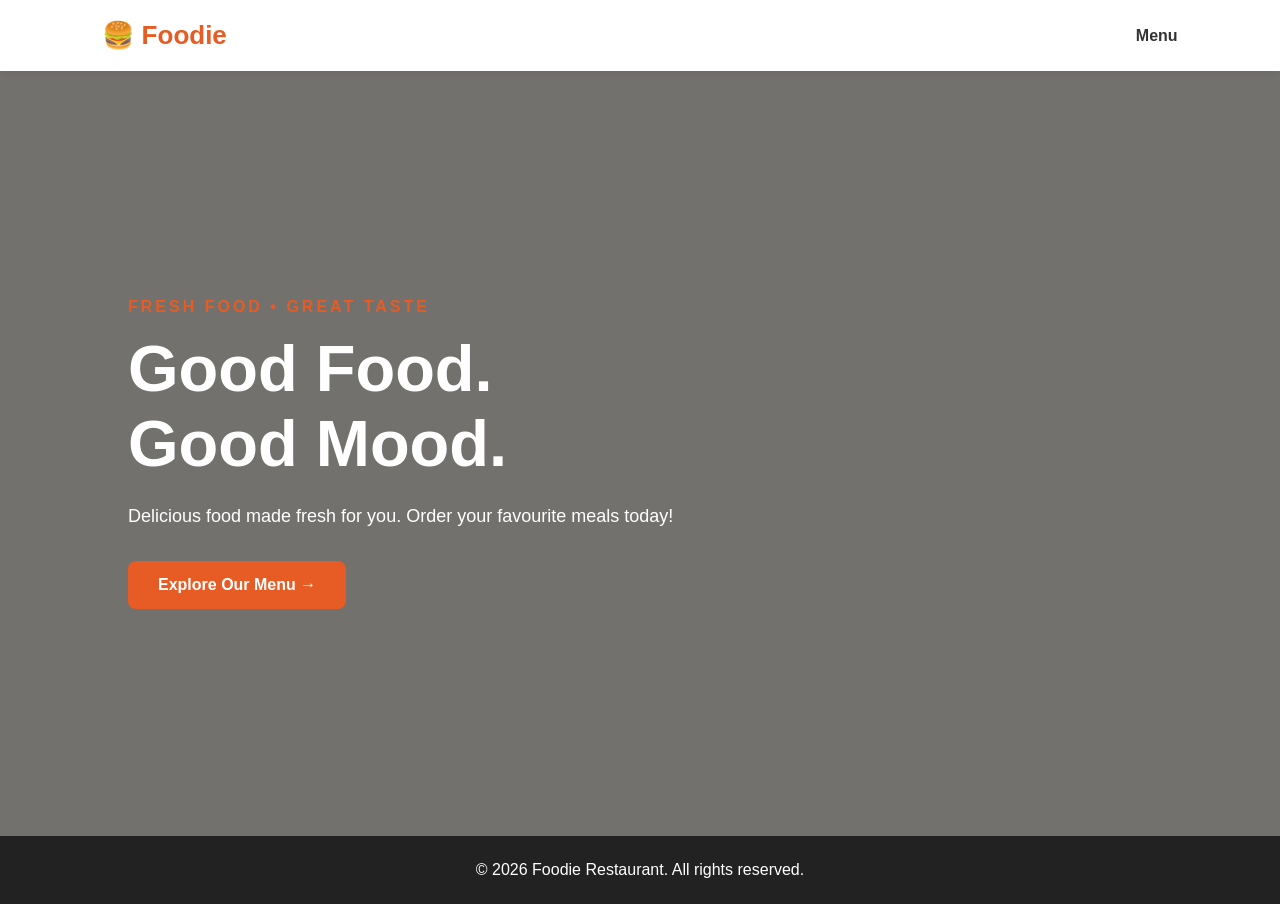
<file: index.html>
<!DOCTYPE html>
<html lang="en">
<head>
    <meta charset="UTF-8">
    <meta name="viewport" content="width=device-width, initial-scale=1.0">
    <title>Foodie - Home</title>
    <link rel="stylesheet" href="style.css">
</head>
<body>
    <nav class="navbar">
        <h2>🍔 Foodie</h2>
        <a href="menu.html">Menu</a>
    </nav>
    <section class="hero">
        <div class="hero-content">
            <p class="tagline">FRESH FOOD • GREAT TASTE</p>
            <h1>Good Food.<br>Good Mood.</h1>
            <p>
                Delicious food made fresh for you.
                Order your favourite meals today!
            </p>
            <a href="menu.html" class="main-btn">
                Explore Our Menu →
            </a>
        </div>
    </section>
    <footer>
        <p>© 2026 Foodie Restaurant. All rights reserved.</p>
    </footer>
</body>
</html>
</file>
<file: style.css>
*{
    margin:0;
    padding:0;
    box-sizing:border-box;
}
body {
    font-family:Arial, sans-serif;
    background-color: #fffaf3;
    color: #252525;
}
.navbar {
    display: flex;
    justify-content: space-between;
    align-items: center;
    padding: 20px 8%;
    background-color: #ffffff;
    box-shadow: 0 2px 10px rgba(0,0,0,0.08);
}
.navbar h2,
.logo {
    color: #e65c24;
    font-size: 26px;
    font-weight: bold;
    text-decoration: none;
}
.navbar a {
    color: #333;
    text-decoration: none;
    font-weight: bold;
}
.hero {
    min-height: 85vh;
    display: flex;
    align-items: center;
    padding: 60px 10%;
    background:
        linear-gradient(rgba(0,0,0,0.55), rgba(0,0,0,0.55)),
        url("https://images.unsplash.com/photo-1568901346375-23c9450c58cd?w=1600")
        center/cover;
    color: white;
}
.hero-content {
    max-width: 600px;
}
.tagline {
    color: #e65c24;
    font-weight: bold;
    letter-spacing: 3px;
    margin-bottom: 15px;
}
.hero h1 {
    font-size: 65px;
    margin-bottom: 20px;
}
.hero-content > p:not(.tagline) {
    font-size: 18px;
    line-height: 1.7;
    margin-bottom: 30px;
}
.main-btn {
    display: inline-block;
    padding: 15px 30px;
    background-color: #e65c24;
    color: white;
    border: none;
    border-radius: 8px;
    text-decoration: none;
    font-size: 16px;
    font-weight: bold;
    cursor: pointer;
    transition: 0.3s;
}
.main-btn:hover {
    background-color: #bd4214;
    transform: translateY(-3px);
}
.menu-container {
    padding: 50px 8%;
    min-height: 80vh;
}
.menu-heading {
    text-align: center;
    margin-bottom: 40px;
}
.menu-heading h1 {
    font-size: 40px;
    margin: 15px 0;
}
.menu-heading > p:last-child {
    color: #777;
}
.food-grid {
    display: grid;
    grid-template-columns: repeat(4, 1fr);
    gap: 25px;
}
.food-card {
    background-color: white;
    border-radius: 12px;
    overflow: hidden;
    box-shadow: 0 4px 15px rgba(0,0,0,0.08);
    transition: 0.3s;
}
.food-card:hover {
    transform: translateY(-6px);
}
.food-card img {
    width: 100%;
    height: 180px;
    object-fit: cover;
}
.food-info {
    padding: 18px;
}
.food-info h3 {
    margin-bottom: 12px;
    font-size: 18px;
}
.food-info p {
    color: #e65c24;
    font-size: 18px;
    font-weight: bold;
}
.order-section {
    text-align: center;
    padding: 50px 15px;
    margin-top: 40px;
    background-color: #fff0e6;
    border-radius: 12px;
}
.order-section h2 {
    margin-bottom: 12px;
}
.order-section p {
    margin-bottom: 25px;
    color: #666;
}
.order-status {
    text-align: center;
    margin: 25px auto;
    font-size: 18px;
    font-weight: bold;
    line-height: 1.8;
}
.order-status p {
    margin: 8px;
}
footer {
    text-align: center;
    padding: 25px;
    background-color: #222;
    color: white;
}
@media (max-width: 1000px) {
    .food-grid {
        grid-template-columns: repeat(3, 1fr);
    }
}
@media (max-width: 700px) {
    .food-grid {
        grid-template-columns: repeat(2, 1fr);
    }
    .hero h1 {
        font-size: 45px;
    }
}
@media (max-width: 450px) {
    .food-grid {
        grid-template-columns: 1fr;
    }
    .hero h1 {
        font-size: 38px;
    }
    .menu-container {
        padding: 30px 5%;
    }
}
</file>
